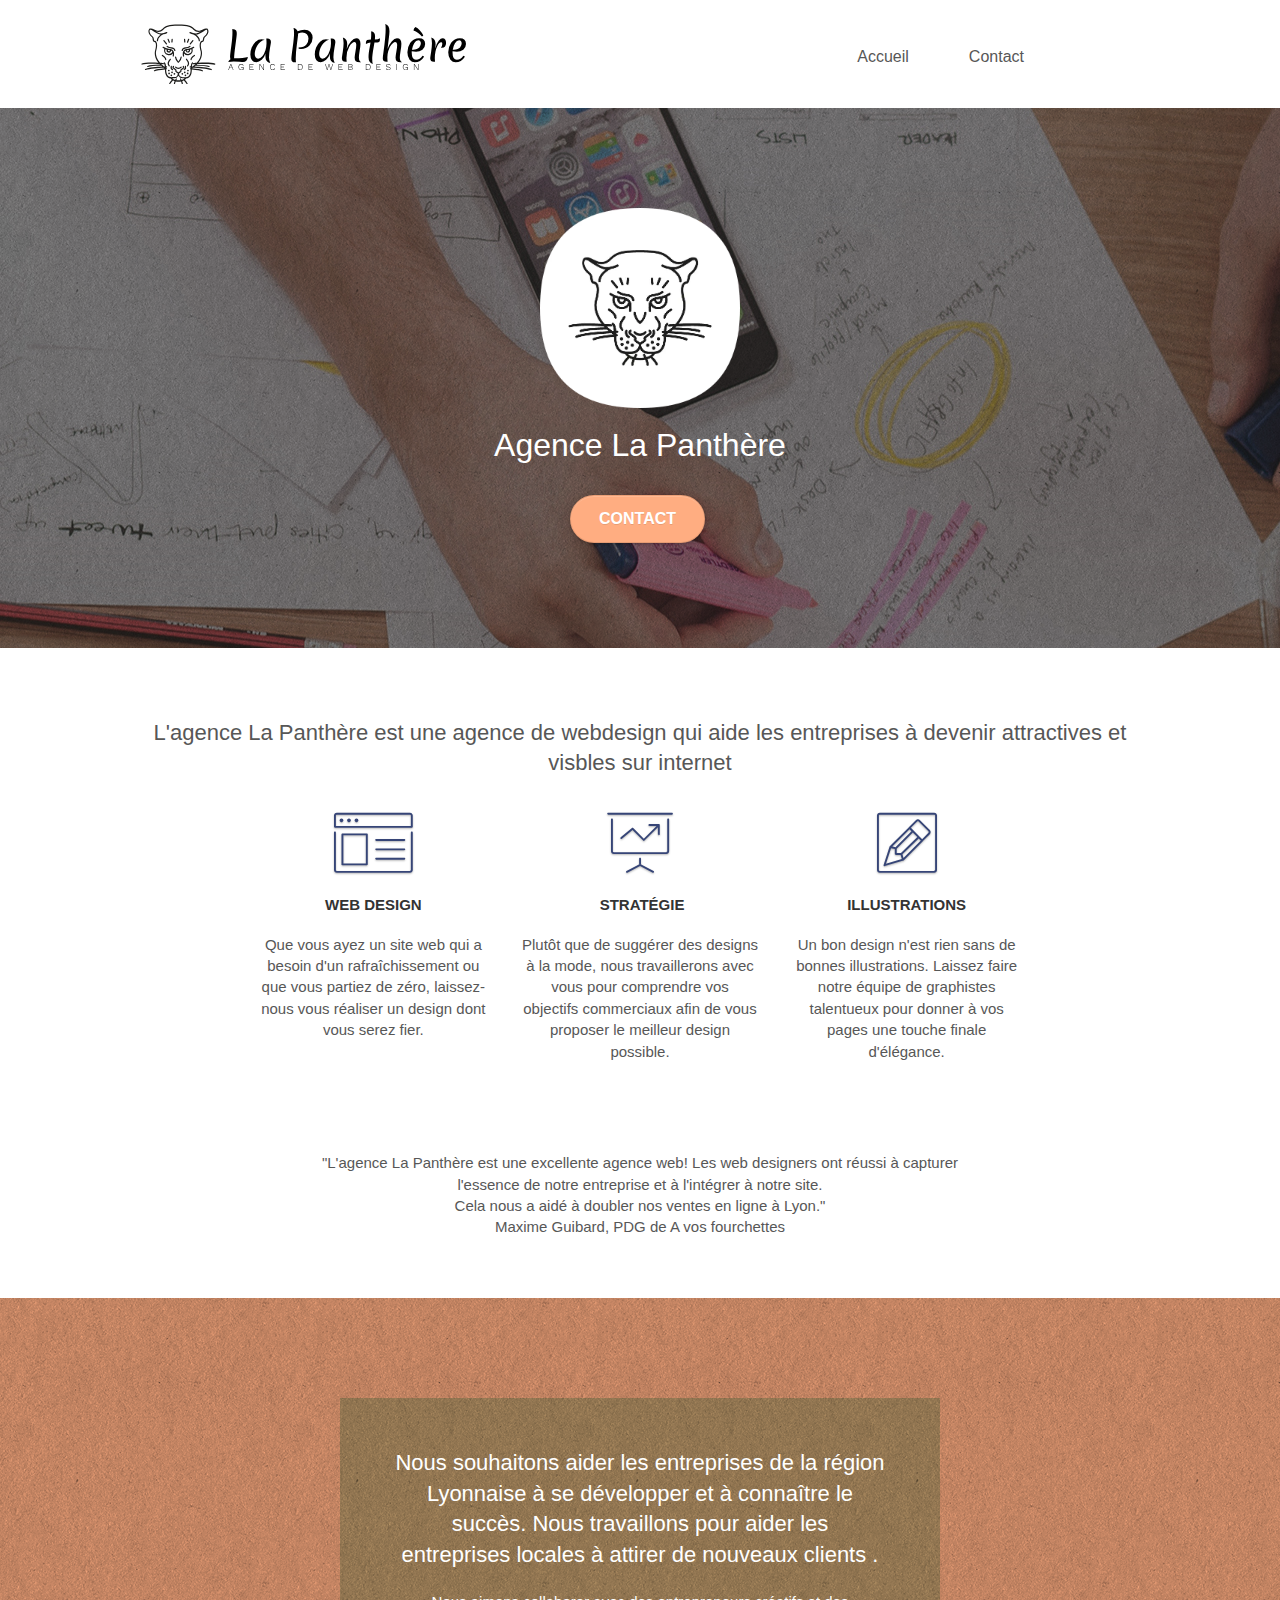
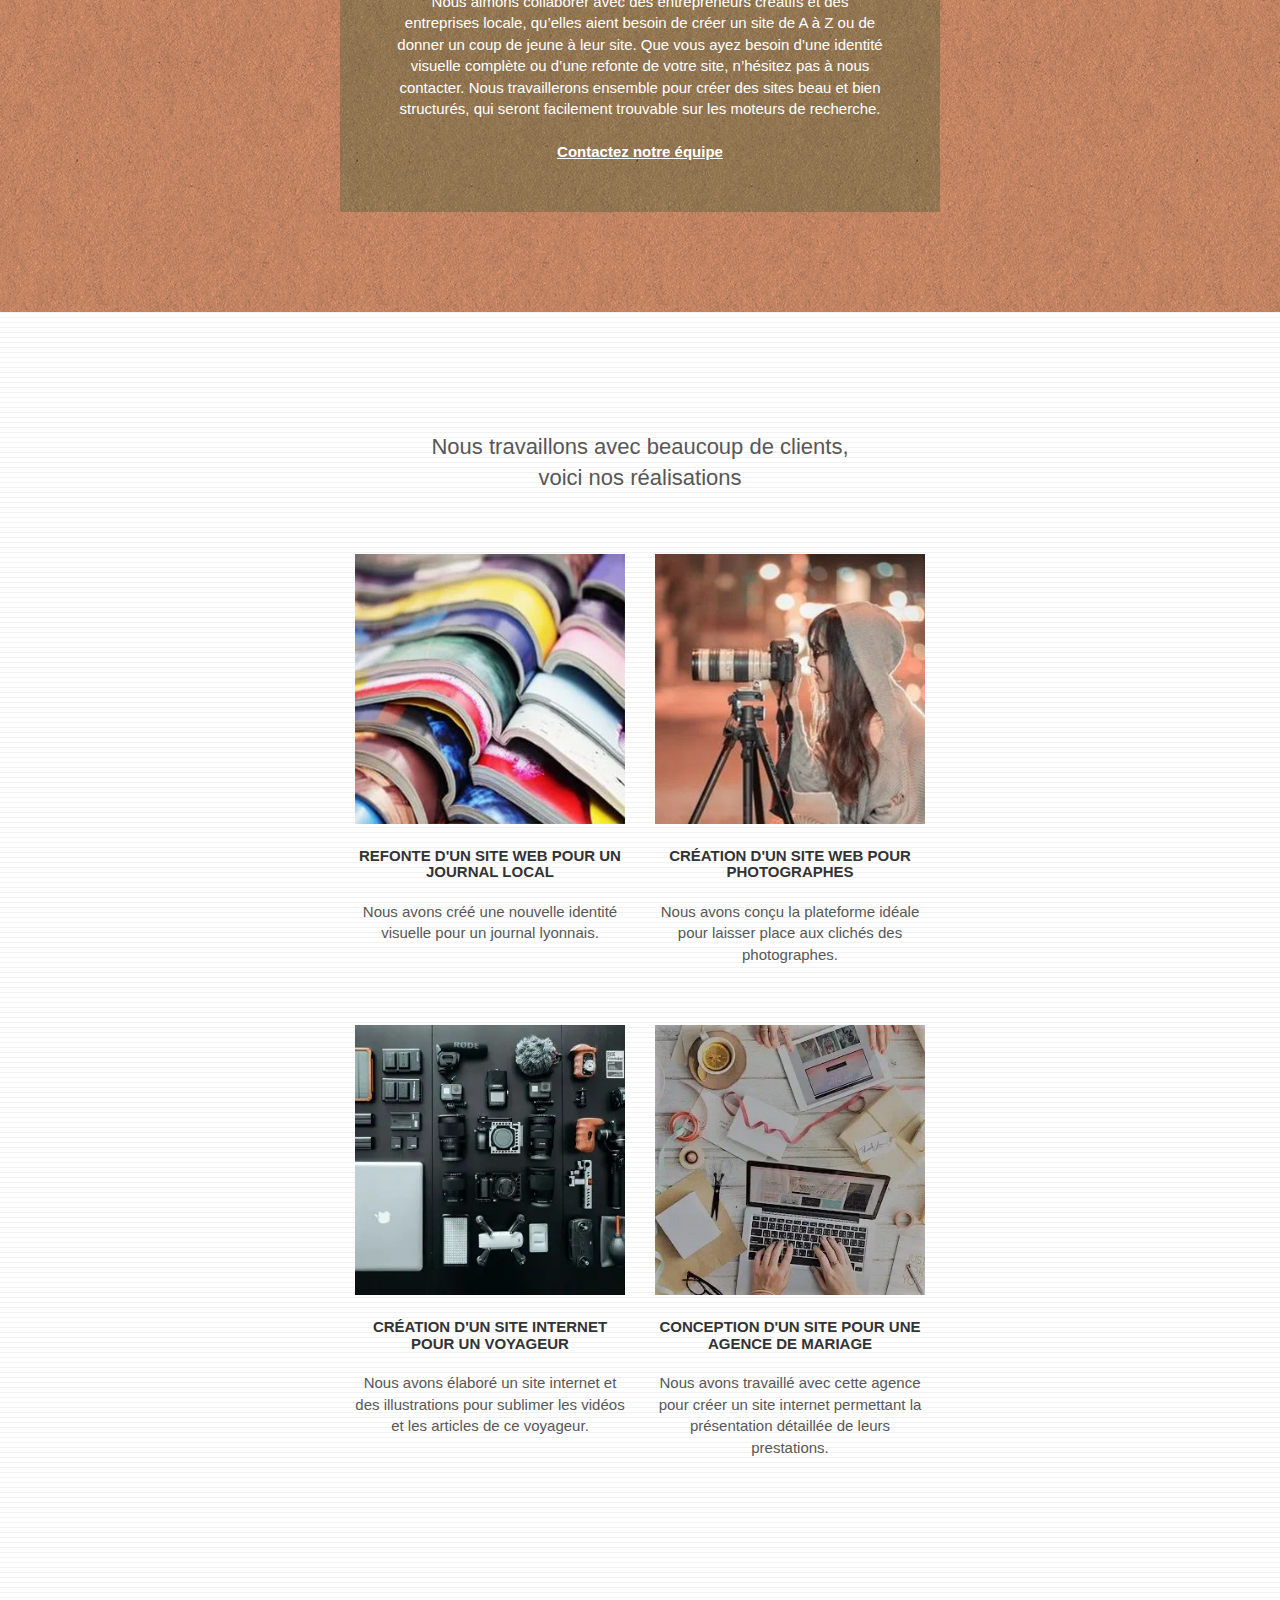
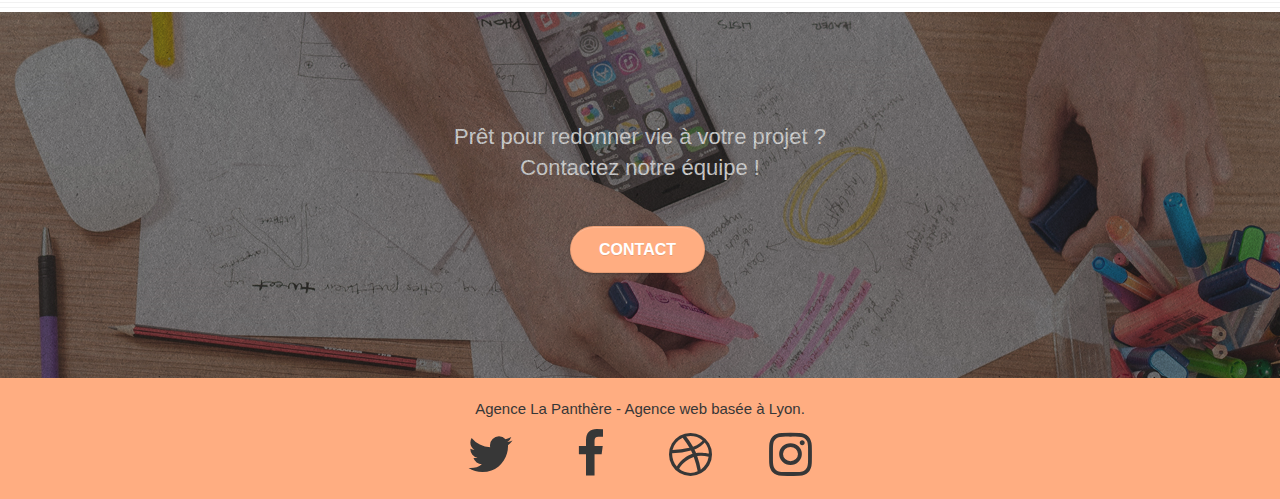
<file: index.html>
<!doctype html>
<html lang="fr">
<head>
    <meta charset="utf-8">
    <meta name="keywords" content="seo, google, site web, site internet, agence design Lyon, agence Webdesign">
    <meta name="description" content="La Panthère est une entreprise de Webdesign à Lyon. Spécialiste en création de site internet, référencement web, webmarketing et design graphique">
    <meta name="viewport" content="width=device-width, initial-scale=1.0, viewport-fit=cover">
	<link rel="shortcut icon" type="image/png" href="favicon.jpg">
    
	<link rel="stylesheet" type="text/css" href="./css-min/bootstrap.min.css">
	<link rel="stylesheet" type="text/css" href="style.min.css">
	<link rel="stylesheet" type="text/css" href="./css-min/font-awesome.min.css">
	<link rel="stylesheet" type="text/css" href="./css-min/et-line.min.css">
	
    
	<script src="./js-min/jquery-2.1.0.min.js" defer></script>
	<script src="./js-min/bootstrap.min.js" defer></script>
	<script src="./js-min/blocs.min.js" defer></script>
	<script src="./js/jquery.touchSwipe.js" defer></script>
	<script src="./js-min/gmaps.min.js" defer></script>
	

    <title>La Panthère - Agence de Webdesign à Lyon</title>

    
<!-- Analytics -->
 
<!-- Analytics END -->
    
</head>
<body>
<!-- Principal conteneur -->
<div class="page-container">
    
<header class="bloc bgc-white l-bloc " id="bloc-0">
	<div class="container bloc-sm">

		<nav class="navbar row">
			<div class="navbar-header">
				<a class="navbar-brand" href="index.html"><img src="img/agence-la-panthere-monochrome.svg" alt="Logo de l'agence La Panthère" height="60" width="325"/></a>
				<button id="nav-toggle" type="button" class="ui-navbar-toggle navbar-toggle" data-toggle="collapse" data-target=".navbar-1">
					<span class="sr-only">Toggle navigation</span><span class="icon-bar"></span><span class="icon-bar"></span><span class="icon-bar"></span>
				</button>
			</div>
			<div class="collapse navbar-collapse navbar-1 special-dropdown-nav">
				<ul class="site-navigation nav navbar-nav">
					<li>
						<a href="index.html">Accueil</a>
					</li>
					<li>
					</li>
					<li>
						<a href="contact.html">Contact</a>
					</li>
				</ul>
			</div>
		</nav>
	</div>
</header>

<!-- bloc-1-presentation -->
<main>
<section class="bloc bgc-dark-slate-blue bg-banniere d-bloc bg-t-edge bloc-bg-texture texture-paper b-parallax" id="bloc-1-hero">
	<div class="container bloc-lg">
		<div class="row tight-width-whitespace">
			<div class="col-sm-12">
				<img src="img/logo.webp" class="center-block image-resize-mode" width="200" height="200" alt="Logo de l'agence La Panthère" />
				<h1 class="text-center hero-bloc-text tc-white ">
					Agence La Panthère
				</h1>
				<div class="text-center">
					<a href="contact.html" class="btn btn-lg btn-clean btn-rd cta-hero btn-atomic-tangerine" id="cta-hero">Contact</a>
				</div>
			</div>
		</div>
	</div>
</section>

<!-- bloc-2-services -->
<section class="bloc bgc-white l-bloc" id="bloc-2-services">
	<div class="container bloc-md">
		<h2 class="row">
		L'agence La Panthère est une agence de webdesign qui aide les entreprises à devenir attractives et visbles sur internet	
		</h2>
		<div class="row voffset-lg med-width-whitespace">
			<div class="col-sm-4">
				<div class="text-center">
					<span class="et-icon-browser sm-shadow icon-dark-slate-blue icons icon-lg"></span>
				</div>
				<h3 class="mg-md text-center">
					Web design
				</h3>
				<p class="text-center ">
					Que vous ayez un site web qui a besoin d'un rafraîchissement ou que vous partiez de zéro, laissez-nous vous réaliser un design dont vous serez fier.
				</p>
			</div>
			<div class="col-sm-4">
				<div class="text-center">
					<span class="et-icon-presentation sm-shadow icon-dark-slate-blue icons icon-lg"></span>
				</div>
				<h3 class="mg-md text-center">
					&nbsp;Stratégie
				</h3>
				<p class="text-center">
					Plutôt que de suggérer des designs à la mode, nous travaillerons avec vous pour comprendre vos objectifs commerciaux afin de vous proposer le meilleur design possible.<br>
				</p>
			</div>
			<div class="col-sm-4">
				<div class="text-center">
					<span class="et-icon-edit sm-shadow icon-dark-slate-blue icons icon-lg"></span>
				</div>
				<h3 class="mg-md text-center">
					Illustrations
				</h3>
				<p class="text-center ">
					Un bon design n'est rien sans de bonnes illustrations. Laissez faire notre équipe de graphistes talentueux pour donner à vos pages une touche finale d'élégance.
				</p>
			</div>
		</div>
		<div class="row voffset-lg voffset">
			<p class="col-xs-12 col-md-8 col-md-offset-2 text-center">
			"L'agence La Panthère est une excellente agence web! Les web designers ont réussi à capturer l'essence de notre entreprise et à l'intégrer à notre site. <br>
			Cela nous a aidé à doubler nos ventes en ligne à Lyon."<br>
			Maxime Guibard, PDG de A vos fourchettes	
			</p>
		</div>
	</div>
</section>

<!-- bloc-3-what-i-do -->
<section class="bloc tc-white bgc-atomic-tangerine bg-presentation d-bloc bloc-bg-texture texture-paper b-parallax" id="bloc-3-what-i-do">
	<div class="container bloc-lg">
		<div class="row tight-width-whitespace black-background">
			<div class="col-sm-12">
				<h2 class="mg-md text-center tc-white">
					Nous souhaitons aider les entreprises de la région Lyonnaise à se développer et à connaître le succès. Nous travaillons pour aider les entreprises locales à attirer de nouveaux clients .<br>
				</h2>
				<p class="text-center grey">
					Nous aimons collaborer avec des entrepreneurs créatifs et des entreprises locale, qu’elles aient besoin de créer un site de A à Z ou de donner un coup de jeune à leur site. Que vous ayez besoin d’une identité visuelle complète ou d’une refonte de votre site, n’hésitez pas à nous contacter. Nous travaillerons ensemble pour créer des sites beau et bien structurés, qui seront facilement trouvable sur les moteurs de recherche. <br><br><a class="ltc-white bold-link" href="contact.html">Contactez notre équipe</a><br>
				</p>
			</div>
		</div>
	</div>
</section>

<!-- bloc-4-portfolio -->
<section class="bloc bgc-white bg-lines-h2-bg bg-repeat l-bloc" id="bloc-4-portfolio">
	<div class="container bloc-lg">
		<div class="row">
			<h2 class="col-sm-12 text-center">
			Nous travaillons avec beaucoup de clients, 
			<br>
			voici nos réalisations	
			</h2>
		</div>
		<div class="row tight-width-whitespace portfolio-row">
			<div class="col-sm-6">
				<a href="#" data-lightbox="img/livres-couleurs.webp" data-gallery-id="gallery-1" data-caption="Refonte d'un site web pour un journal local" data-frame="snapshot-lb"><img src="img/livres-couleurs.webp" alt="Pile de livres colorés" class="img-responsive portfolio-thumb" /></a>
				<h3 class="mg-md text-center">
					Refonte d'un site web pour un journal local
				</h3>
				<p class="text-center">
					Nous avons créé une nouvelle identité visuelle pour un journal lyonnais.
				</p>
			</div>
			<div class="col-sm-6">
				<a href="#" data-lightbox="img/photographe-femme.webp" data-gallery-id="gallery-1" data-caption="Création d'un site web pour photographes" data-frame="snapshot-lb"><img src="img/photographe-femme.webp" class="img-responsive portfolio-thumb" alt="Une femme photographe qui prend une photo" /></a>
				<h3 class="mg-md text-center">
					Création d'un site web pour photographes
				</h3>
				<p class="text-center">
					Nous avons conçu la plateforme idéale pour laisser place aux clichés des photographes.
				</p>
			</div>
		</div>
		<div class="row tight-width-whitespace portfolio-row">
			<div class="col-sm-6">
				<a href="#" data-lightbox="img/appareils-photo.webp" data-gallery-id="gallery-1" data-caption="Création d'un site internet pour un voyageur" data-frame="snapshot-lb"><img src="img/appareils-photo.webp" class="img-responsive portfolio-thumb" alt="plusieurs appareils photo et un ordinateur portable"/></a>
				<h3 class="mg-md text-center">
					Création d'un site internet pour un voyageur
				</h3>
				<p class="text-center">
					Nous avons élaboré un site internet et des illustrations pour sublimer les vidéos et les articles de ce voyageur.
				</p>
			</div>
			<div class="col-sm-6">
				<a href="#" data-lightbox="img/ordinateurs.webp" data-gallery-id="gallery-1" data-caption="Conception d'un site pour une agence de mariage" data-frame="snapshot-lb"><img src="img/ordinateurs.webp" class="img-responsive portfolio-thumb" alt="des webdesigners qui travaillent sur oredinateurs portables" /></a>
				<h3 class="mg-md text-center">
					Conception d'un site pour une agence de mariage
				</h3>
				<p class="text-center">
					Nous avons travaillé avec cette agence pour créer un site internet permettant la présentation détaillée de leurs prestations.
				</p>
			</div>
		</div>
	</div>
</section>

<!-- bloc-5-cta -->
<section class="bloc bgc-dark-slate-blue bg-banniere d-bloc bloc-bg-texture texture-paper" id="bloc-5-cta">
	<div class="container bloc-lg">
		<div class="row">
			<h2 class="mg-md text-center tc-white">
				Prêt pour redonner vie à votre projet ?<br>Contactez notre équipe !
			</h2>
			<div class="col-sm-12 text-center">
				<a href="contact.html" class="btn btn-atomic-tangerine btn-clean btn-rd btn-lg cta-hero">Contact</a>
			</div>
		</div>
	</div>
</section>
</main>
<footer class="bloc bgc-atomic-tangerine d-bloc" id="bloc-8">
	<div class="container bloc-sm">
		<div class="row">
			<div class="col-sm-12">
				<p class="text-center white">
					Agence La Panthère - Agence web basée à Lyon.<br>
				</p>
				<div class="row row-no-gutters social">
					<div class="col-sm-3">
						<div class="text-center">
							<a class="social" href="https://www.twitter.com"><span class="fa fa-twitter icon-md"></span></a>
						</div>
					</div>
					<div class="col-sm-3">
						<div class="text-center">
							<a class="social" href="https://www.facebook.com"><span class="fa fa-facebook icon-md"></span></a>
						</div>
					</div>
					<div class="col-sm-3">
						<div class="text-center">
							<a class="social" href="https://www.dribbble.com"><span class="fa fa-dribbble icon-md"></span></a>
						</div>
					</div>
					<div class="col-sm-3">
						<div class="text-center">
							<a class="social" href="https://www.instagram.com"><span class="fa fa-instagram icon-md"></span></a>
						</div>
					</div>
	
				</div>
			</div>
		</div>
	</div>
</footer>

</div>
<!-- Principal conteneur END -->
    

</body>
</html>
</file>
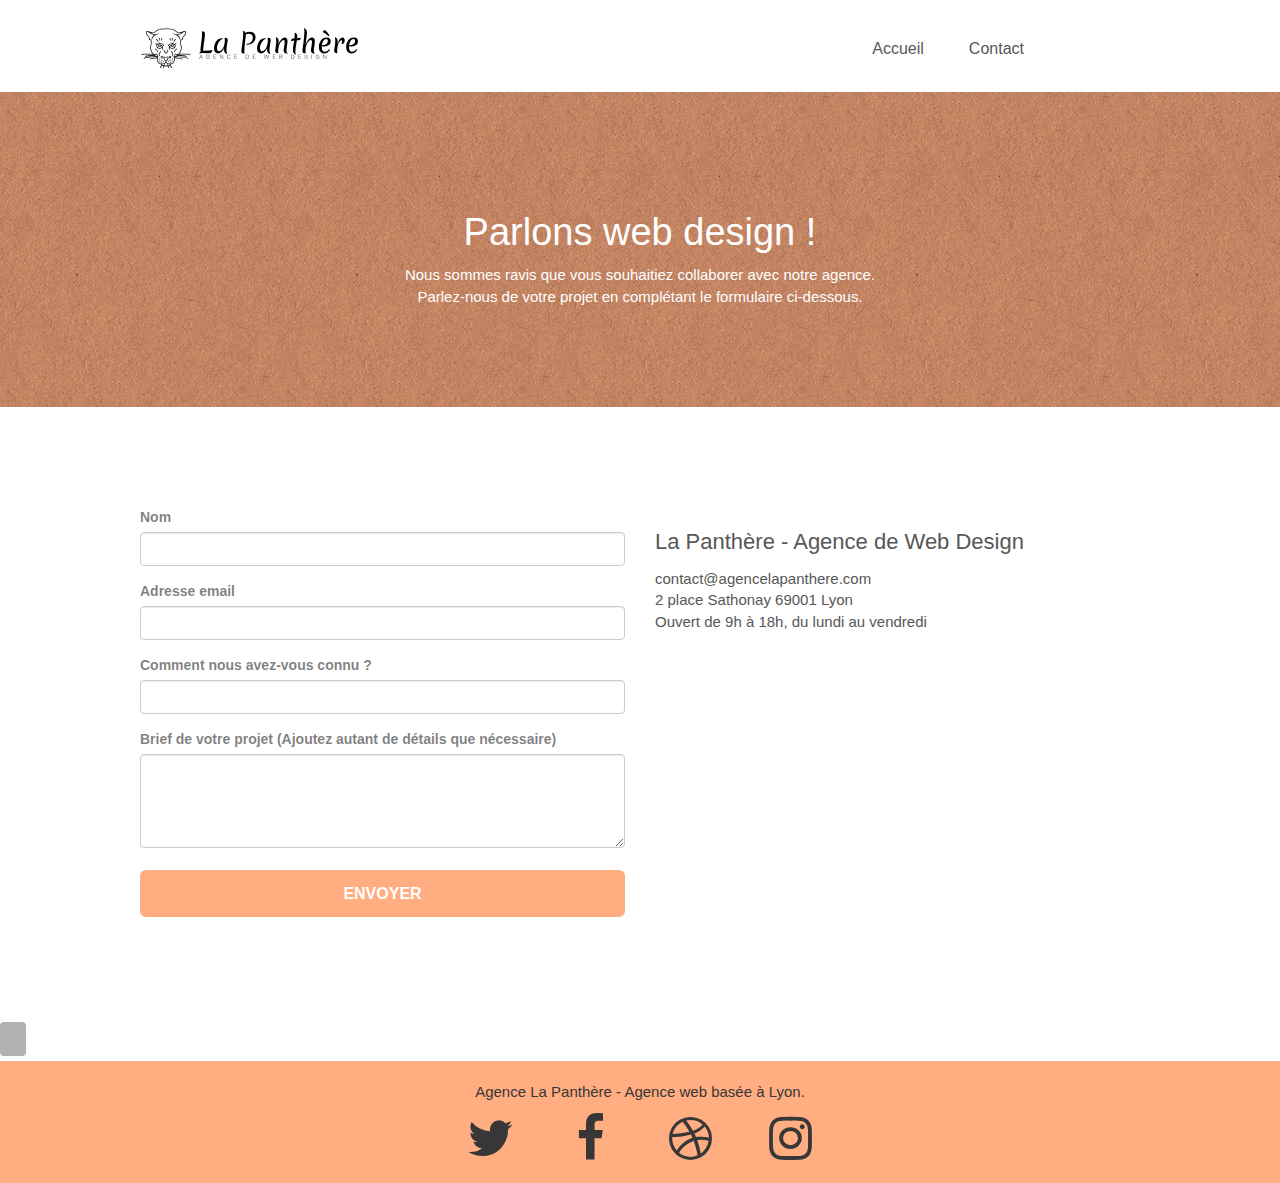
<file: contact.html>
<!doctype html>
<html lang="fr">
<head>
    <meta charset="utf-8">
    <meta name="keywords" content="seo, google, site web, site internet, agence design">
    <meta name="description" content="La Panthère est une entreprise de Webdesign à Lyon. Spécialiste en création de site internet, référencement web, webmarketing et design graphique">
    <meta name="viewport" content="width=device-width, initial-scale=1.0, viewport-fit=cover">
    <link rel="shortcut icon" type="image/png" href="favicon.jpg">
    
	<link rel="stylesheet" type="text/css" href="./css/bootstrap.css">
	<link rel="stylesheet" type="text/css" href="style.min.css">
	<link rel="stylesheet" type="text/css" href="./css-min/font-awesome.min.css">
	<link rel="stylesheet" type="text/css" href="./css-min/et-line.min.css">
	
    
	<script src="./js-min/jquery-2.1.0.min.js" defer></script>
	<script src="./js-min/bootstrap.min.js" defer></script>
	<script src="./js-min/blocs.min.js" defer></script>
	<script src="./js-min/jqBootstrapValidation.min.js" defer></script>
	<script src="./js-min/formHandler.min.js" defer></script>
	
    <title>Contact - La Panthère - Agence de Webdesign à Lyon</title>

    
<!-- Analytics -->
 
<!-- Analytics END -->
    
</head>
<body>
<!-- Principal conteneur -->
<div class="page-container">
<header class="bloc bgc-white l-bloc " id="bloc-0">
	<div class="container bloc-sm">
		<nav class="navbar row">
			<div class="navbar-header">
				<a class="navbar-brand" href="index.html"><img src="img/agence-la-panthere-monochrome.svg" alt="atlanta web design logo" height="40" /></a>
				<button id="nav-toggle" type="button" class="ui-navbar-toggle navbar-toggle" data-toggle="collapse" data-target=".navbar-1">
					<span class="sr-only">Toggle navigation</span><span class="icon-bar"></span><span class="icon-bar"></span><span class="icon-bar"></span>
				</button>
			</div>
			<div class="collapse navbar-collapse navbar-1 special-dropdown-nav">
				<ul class="site-navigation nav navbar-nav">
					<li>
						<a href="index.html">Accueil</a>
					</li>
					<li>
						<a href="contact.html">Contact</a>
					</li>
				</ul>
			</div>
		</nav>
	</div>
</header>
<main>
<section class="bloc bg-dots-bg bg-repeat bgc-atomic-tangerine d-bloc bloc-bg-texture texture-paper" id="bloc-6">
	<div class="container bloc-lg">
		<div class="row">
			<div class="col-sm-12">
				<h1 class="text-center hero-bloc-text tc-white">
					Parlons web design !
				</h1>
				<p class="text-center mg-lg tc-white tight-width-whitespace">
					Nous sommes ravis que vous souhaitiez collaborer avec notre agence.<br>
					Parlez-nous de votre projet en complétant le formulaire ci-dessous.
				</p>
			</div>
		</div>
	</div>
</section>

<section class="bloc bgc-white l-bloc" id="bloc-7">
	<div class="container bloc-lg">
		<div class="row">
			<div class="col-sm-6">
				<form id="form_1" novalidate data-success-msg="Your message has been sent." data-fail-msg="Sorry it seems that our mail server is not responding, Sorry for the inconvenience!">
					<div class="form-group">
						<label>
							Nom
						</label>
						<input id="name" class="form-control" required />
					</div>
					<div class="form-group">
						<label>
							Adresse email
						</label>
						<input id="email" class="form-control" type="email" required />
					</div>
					<div class="form-group">
						<label>
							Comment nous avez-vous connu ?
						</label>
						<input class="form-control" type="email" required id="input_504" />
					</div>
					<div class="form-group">
						<label>
							Brief de votre projet (Ajoutez autant de détails que nécessaire)<br>
						</label><textarea id="message" class="form-control" rows="4" cols="50" required></textarea>
					</div> 
					<button class="bloc-button btn btn-lg btn-block cta-hero btn-atomic-tangerine" type="submit">
						Envoyer
					</button>
				</form>
			</div>
			<div class="col-sm-6">
				<h2 class="title-contact">La Panthère - Agence de Web Design</h2>
				<p>
					contact@agencelapanthere.com<br>2 place Sathonay 69001 Lyon<br>Ouvert de 9h à 18h, du lundi au vendredi<br>
				</p>
			</div>
		</div>
	</div>
</section>
</main>
<!-- ScrollToTop Button -->
<a class="bloc-button btn btn-d scrollToTop" onclick="scrollToTarget('1')"><span class="fa fa-chevron-up"></span></a>
<!-- ScrollToTop Button END-->

<footer class="bloc bgc-atomic-tangerine d-bloc" id="bloc-8">
	<div class="container bloc-sm">
		<div class="row">
			<div class="col-sm-12">
				<p class="text-center white">
					Agence La Panthère - Agence web basée à Lyon.<br>
				</p>
				<div class="row row-no-gutters social">
					<div class="col-sm-3">
						<div class="text-center">
							<a class="social" href="https://www.twitter.com"><span class="fa fa-twitter icon-md"></span></a>
						</div>
					</div>
					<div class="col-sm-3">
						<div class="text-center">
							<a class="social" href="https://www.facebook.com"><span class="fa fa-facebook icon-md"></span></a>
						</div>
					</div>
					<div class="col-sm-3">
						<div class="text-center">
							<a class="social" href="https://www.dribbble.com"><span class="fa fa-dribbble icon-md"></span></a>
						</div>
					</div>
					<div class="col-sm-3">
						<div class="text-center">
							<a class="social" href="https://www.instagram.com"><span class="fa fa-instagram icon-md"></span></a>
						</div>
					</div>
	
				</div>
			</div>
		</div>
	</div>
</footer>
<!-- Footer - bloc-8 END -->

</div>
<!-- Principal conteneur END -->
    

</body>
</html>
</file>
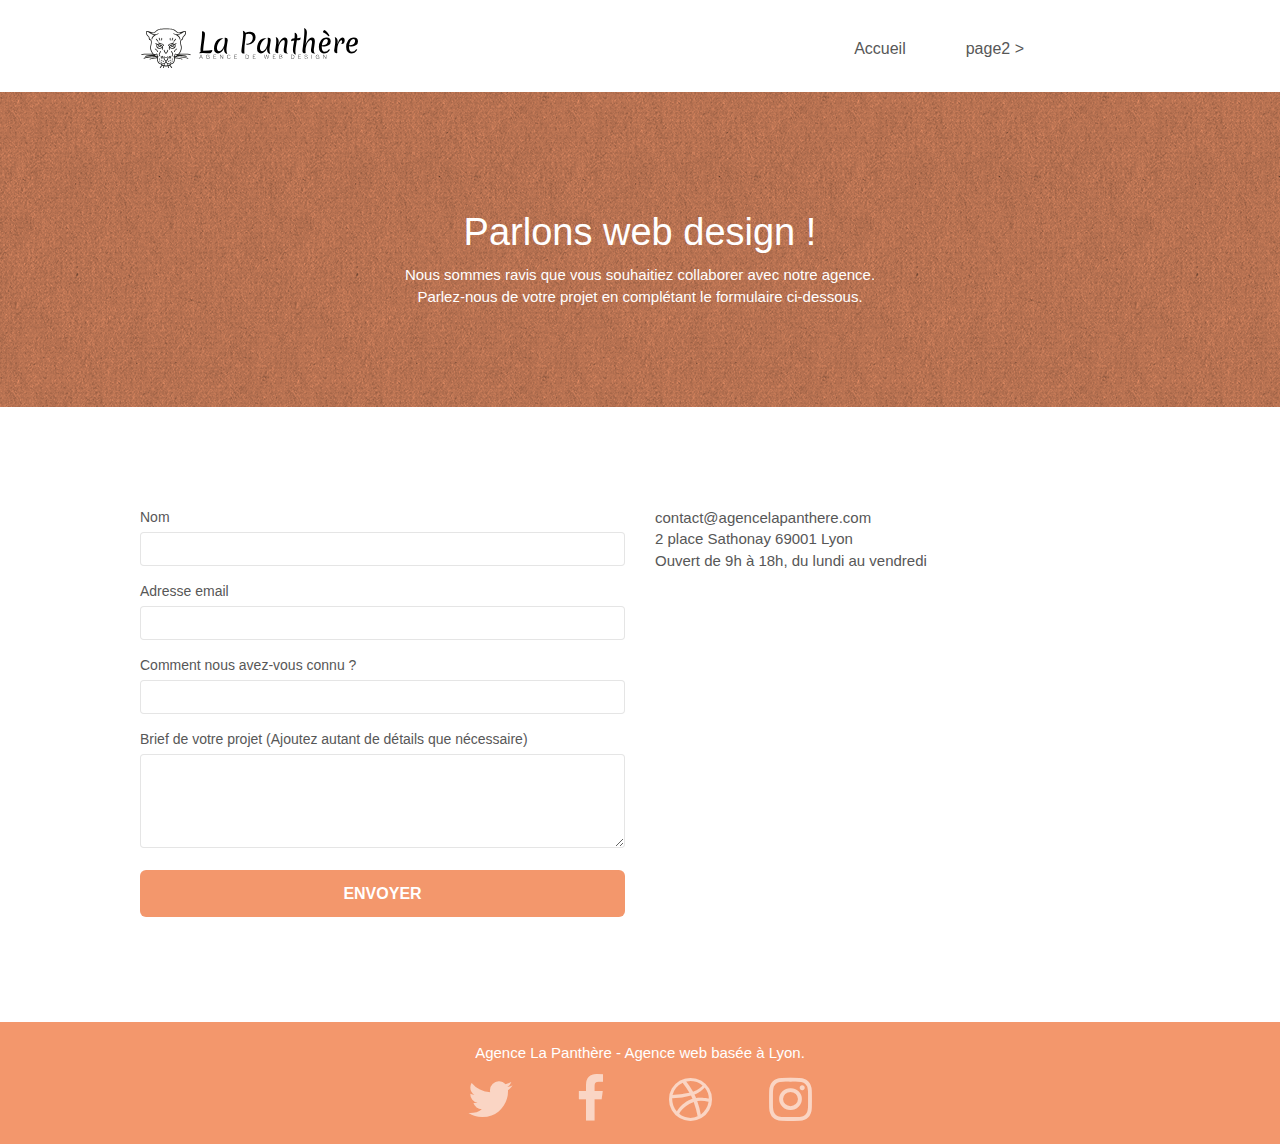
<file: page2.html>
<!doctype html>
<html lang="Default">
<head>
    <meta charset="utf-8">
    <meta name="keywords" content="">
    <meta name="description" content="">
    <meta name="viewport" content="width=device-width, initial-scale=1.0, viewport-fit=cover">
    <link rel="shortcut icon" type="image/png" href="favicon.jpg">
    
	<link rel="stylesheet" type="text/css" href="./css/bootstrap.min.css">
	<link rel="stylesheet" type="text/css" href="style.css">
	<link rel="stylesheet" type="text/css" href="./css/font-awesome.min.css">
	<link rel="stylesheet" type="text/css" href="./css/et-line.min.css">
	
    
	<script src="./js/jquery-2.1.0.min.js"></script>
	<script src="./js/bootstrap.min.js"></script>
	<script src="./js/blocs.min.js"></script>
	<script src="./js/jqBootstrapValidation.js"></script>
	<script src="./js/formHandler.js"></script>
    <title>page2</title>

    
<!-- Analytics -->
 
<!-- Analytics END -->
    
</head>
<body>
<!-- Principal conteneur -->
<div class="page-container">
    
<!-- bloc-0 -->
<div class="bloc bgc-white l-bloc " id="bloc-0">
	<div class="container bloc-sm">
		<nav class="navbar row">
			<div class="navbar-header">
				<a class="navbar-brand" href="index.html"><img src="img/agence-la-panthere-monochrome.svg" alt="atlanta web design logo" height="40" /></a>
				<button id="nav-toggle" type="button" class="ui-navbar-toggle navbar-toggle" data-toggle="collapse" data-target=".navbar-1">
					<span class="sr-only">Toggle navigation</span><span class="icon-bar"></span><span class="icon-bar"></span><span class="icon-bar"></span>
				</button>
			</div>
			<div class="collapse navbar-collapse navbar-1 special-dropdown-nav">
				<ul class="site-navigation nav navbar-nav">
					<li>
						<a href="index.html">Accueil</a>
					</li>
					<li>
					</li>
					<li>
						<a href="page2.html">page2 &gt;</a>
					</li>
				</ul>
			</div>
		</nav>
	</div>
</div>
<!-- bloc-0 END -->

<!-- bloc-6 -->
<div class="bloc bg-dots-bg bg-repeat bgc-atomic-tangerine d-bloc bloc-bg-texture texture-paper" id="bloc-6">
	<div class="container bloc-lg">
		<div class="row">
			<div class="col-sm-12">
				<h1 class="text-center hero-bloc-text tc-white">
					Parlons web design !
				</h1>
				<p class="text-center mg-lg tc-white tight-width-whitespace">
					Nous sommes ravis que vous souhaitiez collaborer avec notre agence.<br>
					Parlez-nous de votre projet en complétant le formulaire ci-dessous.
				</p>
			</div>
		</div>
	</div>
</div>
<!-- bloc-6 END -->

<!-- bloc-7 -->
<div class="bloc bgc-white l-bloc" id="bloc-7">
	<div class="container bloc-lg">
		<div class="row">
			<div class="col-sm-6">
				<form id="form_1" novalidate success-msg="Your message has been sent." fail-msg="Sorry it seems that our mail server is not responding, Sorry for the inconvenience!">
					<div class="form-group">
						<label>
							Nom
						</label>
						<input id="name" class="form-control" required />
					</div>
					<div class="form-group">
						<label>
							Adresse email
						</label>
						<input id="email" class="form-control" type="email" required />
					</div>
					<div class="form-group">
						<label>
							Comment nous avez-vous connu ?
						</label>
						<input class="form-control" type="email" required id="input_504" />
					</div>
					<div class="form-group">
						<label>
							Brief de votre projet (Ajoutez autant de détails que nécessaire)<br>
						</label><textarea id="message" class="form-control" rows="4" cols="50" required></textarea>
					</div> 
					<button class="bloc-button btn btn-lg btn-block cta-hero btn-atomic-tangerine" type="submit">
						Envoyer
					</button>
				</form>
			</div>
			<div class="col-sm-6">
				<p>
					contact@agencelapanthere.com<br>2 place Sathonay 69001 Lyon<br>Ouvert de 9h à 18h, du lundi au vendredi<br>
				</p>
			</div>
		</div>
	</div>
</div>
<!-- bloc-7 END -->

<!-- ScrollToTop Button -->
<a class="bloc-button btn btn-d scrollToTop" onclick="scrollToTarget('1')"><span class="fa fa-chevron-up"></span></a>
<!-- ScrollToTop Button END-->


<!-- Footer - bloc-8 -->
<div class="bloc bgc-atomic-tangerine d-bloc" id="bloc-8">
	<div class="container bloc-sm">
		<div class="row">
			<div class="col-sm-12">
				<p class="text-center white">
					Agence La Panthère - Agence web basée à Lyon.<br>
				</p>
				<div class="row row-no-gutters social">
					<div class="col-sm-3">
						<div class="text-center">
							<a class="social" href="index.html"><span class="fa fa-twitter icon-md"></span></a>
						</div>
					</div>
					<div class="col-sm-3">
						<div class="text-center">
							<a class="social" href="index.html"><span class="fa fa-facebook icon-md"></span></a>
						</div>
					</div>
					<div class="col-sm-3">
						<div class="text-center">
							<a class="social" href="index.html"><span class="fa fa-dribbble icon-md"></span></a>
						</div>
					</div>
					<div class="col-sm-3">
						<div class="text-center">
							<a class="social" href="index.html"><span class="fa fa-instagram icon-md"></span></a>
						</div>
					</div>
				</div>
			</div>
		</div>
	</div>
</div>
<!-- Footer - bloc-8 END -->

</div>
<!-- Principal conteneur END -->
    

</body>
</html>
</file>
<file: style.css>
body {
    margin: 0;
    padding: 0;
    background: #FFF;
    overflow-x: hidden;
    -webkit-font-smoothing: antialiased;
    -moz-osx-font-smoothing: grayscale;
}

a,
button {
    transition: all .3s ease-in-out;
    outline: none!important;
}

a:hover {
    text-decoration: none;
    cursor: pointer;
}

#page-loading-blocs-notifaction {
    position: fixed;
    top: 0;
    bottom: 0;
    width: 100%;
    z-index: 100000;
    background: #FFFFFF url("img/pageload-spinner.gif") no-repeat center center;
}

.bloc {
    width: 100%;
    clear: both;
    background: 50% 50% no-repeat;
    padding: 0 50px;
    -webkit-background-size: cover;
    -moz-background-size: cover;
    -o-background-size: cover;
    background-size: cover;
    position: relative;
}

.bloc .container {
    padding-left: 0;
    padding-right: 0;
}

.bloc-lg {
    padding: 100px 50px;
}

.bloc-md {
    padding: 50px;
}

.bloc-sm {
    padding: 20px 50px;
}

.bg-center,
.bg-l-edge,
.bg-r-edge,
.bg-t-edge,
.bg-b-edge,
.bg-tl-edge,
.bg-bl-edge,
.bg-tr-edge,
.bg-br-edge,
.bg-repeat {
    -webkit-background-size: auto!important;
    -moz-background-size: auto!important;
    -o-background-size: auto!important;
    background-size: auto!important;
}

.bg-repeat {
    background: repeat;
}

.bg-t-edge {
    background: top no-repeat;
}

.bloc-bg-texture::before {
    content: "";
    background-size: 2px 2px;
    position: absolute;
    top: 0;
    bottom: 0;
    left: 0;
    right: 0;
}

.texture-paper::before {
    background: url("img/texture-paper.webp");
    background-size: 280px 280px;
}

.b-parallax {
    background-attachment: fixed;
}

.d-bloc {
    color: rgba(255, 255, 255, .7);
}

.d-bloc button:hover {
    color: rgba(255, 255, 255, .9);
}

.d-bloc .icon-round,
.d-bloc .icon-square,
.d-bloc .icon-rounded,
.d-bloc .icon-semi-rounded-a,
.d-bloc .icon-semi-rounded-b {
    border-color: rgba(255, 255, 255, .9);
}

.d-bloc .divider-h span {
    border-color: rgba(255, 255, 255, .2);
}

.d-bloc .a-btn,
.d-bloc .navbar a,
.d-bloc .navbar-brand,
.d-bloc a .icon-sm,
.d-bloc a .icon-md,
.d-bloc a .icon-lg,
.d-bloc a .icon-xl,
.d-bloc h1 a,
.d-bloc h2 a,
.d-bloc h3 a,
.d-bloc h4 a,
.d-bloc h5 a,
.d-bloc h6 a,
.d-bloc p a {
    color: rgba(255, 255, 255, .6);
}

.d-bloc .a-btn:hover,
.d-bloc .navbar a:hover,
.d-bloc .navbar-brand:hover,
.d-bloc a:hover .icon-sm,
.d-bloc a:hover .icon-md,
.d-bloc a:hover .icon-lg,
.d-bloc a:hover .icon-xl,
.d-bloc h1 a:hover,
.d-bloc h2 a:hover,
.d-bloc h3 a:hover,
.d-bloc h4 a:hover,
.d-bloc h5 a:hover,
.d-bloc h6 a:hover,
.d-bloc p a:hover {
    color: rgba(255, 255, 255, 1);
}

.d-bloc .navbar-toggle .icon-bar {
    background: rgba(255, 255, 255, 1);
}

.d-bloc .btn-wire,
.d-bloc .btn-wire:hover {
    color: rgba(255, 255, 255, 1);
    border-color: rgba(255, 255, 255, 1);
}

.d-bloc .panel {
    color: rgba(0, 0, 0, .5);
}

.d-bloc .panel button:hover {
    color: rgba(0, 0, 0, .7);
}

.d-bloc .panel icon {
    border-color: rgba(0, 0, 0, .7);
}

.d-bloc .panel .divider-h span {
    border-color: rgba(0, 0, 0, .1);
}

.d-bloc .panel .a-btn {
    color: rgba(0, 0, 0, .6);
}

.d-bloc .panel .a-btn:hover {
    color: rgba(0, 0, 0, 1);
}

.d-bloc .panel .btn-wire,
.d-bloc .panel .btn-wire:hover {
    color: rgba(0, 0, 0, .7);
    border-color: rgba(0, 0, 0, .3);
}

.d-bloc .panel,
.l-bloc {
    color: rgba(0, 0, 0, .5);
}

.d-bloc .panel button:hover,
.l-bloc button:hover {
    color: rgba(0, 0, 0, .7);
}

.l-bloc .icon-round,
.l-bloc .icon-square,
.l-bloc .icon-rounded,
.l-bloc .icon-semi-rounded-a,
.l-bloc .icon-semi-rounded-b {
    border-color: rgba(0, 0, 0, .7);
}

.d-bloc .panel .divider-h span,
.l-bloc .divider-h span {
    border-color: rgba(0, 0, 0, .1);
}

.d-bloc .panel .a-btn,
.l-bloc .a-btn,
.l-bloc .navbar a,
.l-bloc .navbar-brand,
.l-bloc a .icon-sm,
.l-bloc a .icon-md,
.l-bloc a .icon-lg,
.l-bloc a .icon-xl,
.l-bloc h1 a,
.l-bloc h2 a,
.l-bloc h3 a,
.l-bloc h4 a,
.l-bloc h5 a,
.l-bloc h6 a,
.l-bloc p a {
    color: rgba(0, 0, 0, .6);
}

.d-bloc .panel .a-btn:hover,
.l-bloc .a-btn:hover,
.l-bloc .navbar a:hover,
.l-bloc .navbar-brand:hover,
.l-bloc a:hover .icon-sm,
.l-bloc a:hover .icon-md,
.l-bloc a:hover .icon-lg,
.l-bloc a:hover .icon-xl,
.l-bloc h1 a:hover,
.l-bloc h2 a:hover,
.l-bloc h3 a:hover,
.l-bloc h4 a:hover,
.l-bloc h5 a:hover,
.l-bloc h6 a:hover,
.l-bloc p a:hover {
    color: rgba(0, 0, 0, 1);
}

.l-bloc .navbar-toggle .icon-bar {
    color: rgba(0, 0, 0, .6);
}

.d-bloc .panel .btn-wire,
.d-bloc .panel .btn-wire:hover,
.l-bloc .btn-wire,
.l-bloc .btn-wire:hover {
    color: rgba(0, 0, 0, .7);
    border-color: rgba(0, 0, 0, .3);
}

.voffset {
    margin-top: 30px;
}

.voffset-lg {
    margin-top: 80px;
}

.row-no-gutters {
    margin-right: 0;
    margin-left: 0;
}

.row.row-no-gutters > [class^="col-"],
.row.row-no-gutters > [class*=" col-"] {
    padding-right: 0;
    padding-left: 0;
}

#bloc-1-hero h1 {
    font-size: 32px;
}

.navbar {
    margin-bottom: 0;
    z-index: 1;
}

.navbar-brand {
    height: auto;
    padding: 3px 15px;
    font-size: 25px;
    font-weight: normal;
    font-weight: 600;
    line-height: 44px;
}

.navbar-brand img {
    max-height: 200px;
    margin: 0 5px 0 0;
    display: inline;
}

.navbar-brand img[src$=svg] {
    min-width: 100px;
}

.nav-center .navbar-brand img {
    margin: 0;
}

.navbar .nav {
    padding-top: 2px;
    margin-right: 80px;
    float: right;
    z-index: 1;
}

.nav > li {
    float: left;
    margin-top: 4px;
    font-size: 16px;
    padding-right: 15px;
    list-style: none;
}

.navbar-nav .open .dropdown-menu > li > a {
    text-align: inherit;
}

.nav > li a:hover,
.nav > li a:focus {
    background: transparent;
}

.navbar-toggle {
    margin: 10px 10px 0 0;
    border: 0px;
}

.navbar-toggle:hover {
    background: transparent!important;
}

.navbar-toggle .icon-bar {
    background-color: rgba(0, 0, 0, .5);
    width: 26px;
}

.nav-invert .navbar .nav {
    float: left;
}

.nav-invert .navbar-header,
.nav-invert .navbar-brand {
    float: right;
    position: relative;
    z-index: 2;
}

@media (min-width: 768px) {
    .site-navigation {
        position: absolute;
        top: 50%;
        right: 20px;
        transform: translate(0, -50%);
        -webkit-transform: translateY(-50%);
    }
    .nav > li .dropdown-menu a,
    .nav > li .dropdown-menu a:hover {
        color: #484848;
    }
    .nav-invert .site-navigation {
        left: 0;
        right: 0;
    }
    .nav-center {
        text-align: center;
    }
    .nav-center .navbar-header {
        width: 100%;
    }
    .nav-center .navbar-header,
    .nav-center .navbar-brand,
    .nav-center .nav > li {
        float: none;
        display: inline-block;
    }
    .nav-center .site-navigation {
        position: relative;
        width: 100%;
        right: 0;
        margin-right: 0px;
        margin-top: 20px;
    }
    .nav-center.mini-nav .navbar-toggle {
        float: none;
        margin: 10px auto 0;
    }
}

.nav > li > .dropdown a {
    background: none!important;
    display: block;
    padding: 14px 15px;
}

nav .caret {
    margin: 0 5px;
}

.dropdown-menu .dropdown-menu {
    top: -8px;
    left: 100%;
}

.dropdown-menu .dropmenu-flow-right {
    top: 100%;
    left: 0;
    margin-left: -1px;
    border-top-left-radius: 0;
    border-top-right-radius: 0;
}

.dropdown-menu .dropdown span {
    border: 4px solid black;
    border-top-color: transparent;
    border-right-color: transparent;
    border-bottom-color: transparent;
    margin: 6px -5px 0 0!important;
    float: right;
}

.mg-md {
    margin-top: 10px;
    margin-bottom: 20px;
}

.mg-lg {
    margin-top: 10px;
    margin-bottom: 40px;
}

.btn {
    margin: 0 5px 5px 0;
}

.btn.pull-right {
    margin: 0 0 5px 5px;
}

.btn-d,
.btn-d:hover,
.btn-d:focus {
    color: #FFF;
    background: rgba(0, 0, 0, .3);
}

button {
    outline: none!important;
}

.btn-rd {
    border-radius: 40px;
}

.btn-clean {
    border: 1px solid rgba(0, 0, 0, .08);
    border-bottom-color: rgba(0, 0, 0, .1);
    text-shadow: 0 1px 0 rgba(0, 0, 1, .1);
    box-shadow: 0 1px 3px rgba(0, 0, 1, .25), inset 0 1px 0 0 rgba(255, 255, 255, .15);
}

.icon-md {
    font-size: 50px!important;
}

.icon-lg {
    font-size: 60px!important;
}

.sm-shadow {
    text-shadow: 0 1px 2px rgba(0, 0, 0, .3);
}

.panel-sq,
.panel-sq .panel-heading,
.panel-sq .panel-footer {
    border-radius: 0;
}

.panel-rd {
    border-radius: 30px;
}

.panel-rd .panel-heading {
    border-radius: 29px 29px 0 0;
}

.panel-rd .panel-footer {
    border-radius: 0 0 29px 29px;
}

.form-control {
    border-color: rgba(0, 0, 0, .1);
    box-shadow: none;
}

.scrollToTop {
    width: 40px;
    height: 40px;
    position: fixed;
    bottom: 20px;
    right: 20px;
    opacity: 0;
    z-index: 500;
    transition: all .3s ease-in-out;
}

.scrollToTop span {
    margin-top: 6px;
}

.showScrollTop {
    font-size: 14px;
    opacity: 1;
}

a[data-lightbox] {
    position: relative;
    display: block;
    text-align: center;
}

a[data-lightbox]:hover::before {
    content: "+";
    font-family: "HelveticaNeue-Light", "Helvetica Neue Light", "Helvetica Neue", Helvetica, Arial;
    font-size: 32px;
    width: 50px;
    height: 50px;
    margin-left: -25px;
    border-radius: 50%;
    background: rgba(0, 0, 0, .6);
    color: #FFF;
    font-weight: 100;
    z-index: 1;
    position: absolute;
    top: 50%;
    transform: translateY(-50%);
    -webkit-transform: translateY(-50%);
}

a[data-lightbox]:hover img {
    opacity: 0.6;
    -webkit-animation-fill-mode: none;
    animation-fill-mode: none;
}

#lightbox-modal {
    display: flex;
    align-items: center;
}

#lightbox-modal .modal-dialog {
    width: 90%;
    max-width: 900px;
    margin: 0 auto 0;
}

#lightbox-modal .modal-dialog img {
    max-height: 90vh;
    margin: 0 auto;
}

.lightbox-caption {
    padding: 20px;
    color: #FFF;
    background: rgba(0, 0, 0, .5);
    position: absolute;
    left: 15px;
    right: 15px;
    bottom: 5px;
}

.close-lightbox {
    color: #FFF;
    font-size: 30px;
    position: absolute;
    top: 20px;
    right: 20px;
    z-index: 20;
    background: rgba(0, 0, 0, .5);
    border: none;
    line-height: 30px;
    padding: 0 9px 5px;
    opacity: 0.3;
}

.close-lightbox:hover,
.next-lightbox:hover,
.prev-lightbox:hover {
    opacity: 1.0;
    color: #FFF;
}

.next-lightbox,
.prev-lightbox {
    font-size: 20px;
    color: rgba(255, 255, 255, .9);
    background: rgba(0, 0, 0, .5);
    transition: all .2s ease-in-out;
    position: absolute;
    top: 45%;
    z-index: 1;
    opacity: 0.4;
}

.next-lightbox {
    padding: 6px 8px 1px 13px;
    right: 25px;
}

.prev-lightbox {
    padding: 6px 13px 1px 10px;
    left: 25px;
}

.snapshot-lb .modal-body {
    padding-bottom: 45px;
}

.snapshot-lb .lightbox-caption {
    padding: 0;
    color: rgba(0, 0, 0, .5);
    background: none;
}

h1,
h2,
h3,
h4,
h5,
h6,
p,
label,
.btn,
a {
    font-family: "helvetica";
    font-weight: 400;
    color: #575757!important;
}

.container {
    max-width: 1000px;
}

.hero-bloc-text {
    font-size: 38px;
}

.hero-bloc-text-sub {
    font-size: 36px;
}

.statement-bloc-text {
    line-height: 26px;
    font-style: italic;
    font-size: 20px;
    text-align: center;
    font-weight: lighter;
    max-width: 520px;
    margin: auto auto auto auto;
}

p {
    font-size: 15px;
}

.tight-width-whitespace {
    max-width: 600px;
    margin: auto auto auto auto;
}

.h1 {
    font-size: 20px;
    font-family: "Open Sans";
}

.cta-hero {
    margin-top: 22px;
    color: #FFFFFF!important;
    text-transform: uppercase;
    padding: 12px 28px 12px 28px;
    font-size: 16px;
    font-weight: 700;
}

.social {
    max-width: 400px;
    margin: auto auto auto auto;
}

h2 {
    font-size: 22px;
    line-height: 1.4em;
    text-align: center;
}

h3 {
    font-size: 15px;
    text-transform: uppercase;
    font-weight: 700;
    color: #333333!important;
}

.med-width-whitespace {
    max-width: 800px;
    margin: auto auto auto auto;
    box-shadow: 0px 0px 0px #000000;
}

h1 {
    color: #333333!important;
}

h4 {
    color: #333333!important;
}

.icons {
    margin-bottom: 14px;
    margin-top: 24px;
}

.white {
    color: #FFFFFF!important;
}

.portfolio-thumb {
    margin-bottom: 24px;
    
}

.portfolio-row {
    margin-bottom: 44px;
    margin-top: 50px;
}

.avatar {
    box-shadow: 0px 4px 9px rgba(0, 0, 0, 0.3);
}

.black-background {
    background-color: rgba(165, 147, 99, 0.7);
    padding: 40px 40px 40px 40px;
}

.bold-link {
    font-weight: 900;
    text-decoration: underline!important;
}

.bgc-white {
    background-color: #FFFFFF;
}

.bgc-dark-slate-blue {
    background-color: #364577;
}

.bgc-atomic-tangerine {
    background-color: #F3976C;
}

.tc-white {
    color: white!important;
}

.btn-atomic-tangerine {
    background: #F3976C;
    color: #FFFFFF!important;
}

.btn-atomic-tangerine:hover {
    background: #c27956!important;
    color: #FFFFFF!important;
}

.ltc-white {
    color: #FFFFFF!important;
}

.ltc-white:hover {
    color: #cccccc!important;
}

.ltc-atomic-tangerine {
    color: #F3976C!important;
}

.ltc-atomic-tangerine:hover {
    color: #c27956!important;
}

.icon-dark-slate-blue {
    color: #364577!important;
    border-color: #364577!important;
}

.bg-dots-bg {
    background-image: url("img/dots-bg.webp");
}

.bg-lines-h2-bg {
    background-image: url("img/lines-h2-bg.webp");
}

.bg-banniere {
    background-image: url("img/agence-la-panthere-1.svg");

}

.bg-presentation {
    background-image: url("img/image-de-presentation.webp");
}

@media (max-width: 1024px) {
    .bloc {
        padding-left: 20px;
        padding-right: 20px;
    }
    .bloc.full-width-bloc,
    .bloc-tile-2.full-width-bloc .container,
    .bloc-tile-3.full-width-bloc .container,
    .bloc-tile-4.full-width-bloc .container {
        padding-left: 0;
        padding-right: 0;
    }
}

@media (max-width: 992px) and (min-width: 768px) {
    .navbar .nav {
        max-width: 80%
    }
    .nav-center.navbar .nav {
        max-width: 100%
    }
}

@media only screen and (min-device-width: 768px) and (max-device-width: 1024px) and (orientation: landscape) {
    .b-parallax {
        background-attachment: scroll;
    }
}

@media only screen and (min-device-width: 1024px) and (max-device-width: 1366px) and (-webkit-min-device-pixel-ratio: 1.5) {
    .b-parallax {
        background-attachment: scroll;
    }
}

@media (max-width: 991px) {
    .container {
        width: 100%;
    }
    .b-parallax {
        background-attachment: scroll;
    }
    .page-container,
    #hero-bloc {
        overflow-x: hidden;
        position: relative;
    }
    /*.bloc {
        padding-left: constant(safe-area-inset-left);
        padding-right: constant(safe-area-inset-right);
    }*/
    .bloc-group,
    .bloc-group .bloc {
        display: block;
        width: 100%;
    }
    .bloc-fill-screen .fill-bloc-top-edge,
    .bloc-fill-screen .fill-bloc-bottom-edge {
        padding: 0 20px;
        /*padding-left: constant(safe-area-inset-left);
        padding-right: constant(safe-area-inset-right);*/
    }
}

@media (max-width: 767px) {
    .page-container {
        overflow-x: hidden;
        position: relative;
    }
    h1,
    h2,
    h3,
    h4,
    h5,
    h6,
    p,
    #disqus_thread {
        padding-left: 10px!important;
        padding-right: 10px!important;
    }
    .b-parallax {
        background-attachment: scroll;
    }
    .navbar .nav {
        padding-top: 0;
        border-top: 1px solid rgba(0, 0, 0, .2);
        float: none!important;
    }
    .navbar.row {
        margin-left: 0;
        margin-right: 0;
    }
    .site-navigation {
        position: inherit;
        transform: none;
        -webkit-transform: none;
        -ms-transform: none;
    }
    .nav > li {
        margin-top: 0;
        border-bottom: 1px solid rgba(0, 0, 0, .1);
        background: rgba(0, 0, 0, .05);
        text-align: left;
        padding-left: 15px;
        width: 100%;
    }
    .nav > li:hover {
        background: rgba(0, 0, 0, .08);
    }
    .dropdown .dropdown a .caret {
        float: none;
        margin: 5px 0 0 10px!important;
        border: 4px solid black;
        border-bottom-color: transparent;
        border-right-color: transparent;
        border-left-color: transparent;
    }
    #hero-bloc .navbar .nav {
        background: rgba(0, 0, 0, .8);
    }
    #hero-bloc .navbar .nav a {
        color: rgba(255, 255, 255, .6);
    }
    .hero {
        padding: 50px 0;
    }
    .hero-nav {
        left: -1px;
        right: -1px;
    }
    .navbar-collapse {
        padding: 0;
        overflow-x: hidden;
        -webkit-box-shadow: none;
        box-shadow: none;
    }
    .navbar-brand img {
        max-height: 40px;
        width: auto;
    }
    .nav-invert .navbar-header {
        float: none;
        width: 100%;
    }
    .nav-invert .navbar-toggle {
        float: left;
        margin-left: 10px;
    }
    .bloc {
        padding-left: 0;
        padding-right: 0;
    }
    .bloc-xxl,
    .bloc-xl,
    .bloc-lg {
        padding: 40px 0;
    }
    .bloc-sm,
    .bloc-md {
        padding-left: 0;
        padding-right: 0;
    }
    .bloc-tile-2 .container,
    .bloc-tile-3 .container,
    .bloc-tile-4 .container,
    .bloc-fill-screen .fill-bloc-top-edge,
    .bloc-fill-screen .fill-bloc-bottom-edge {
        padding-left: 0;
        padding-right: 0;
    }
    .a-block {
        padding: 0 10px;
    }
    .btn-dwn {
        display: none;
    }
    .voffset {
        margin-top: 5px;
    }
    .voffset-md {
        margin-top: 20px;
    }
    .voffset-lg {
        margin-top: 30px;
    }
    form {
        padding: 5px;
    }
    .close-lightbox {
        display: inline-block;
    }
    .blocsapp-device-iphone5 {
        background-size: 216px 425px;
        padding-top: 60px;
        width: 216px;
        height: 425px;
    }
    .blocsapp-device-iphone5 img {
        width: 180px;
        height: 320px;
    }
}

@media (max-width: 400px) {
    .bloc {
        padding-left: 0;
        padding-right: 0;
    }
}

@media (max-width: 767px) {
    .bloc-mob-center-text {
        text-align: center;
    }
}
</file>
<file: style.min.css>
body{margin:0;padding:0;background:#fff;overflow-x:hidden;-webkit-font-smoothing:antialiased;-moz-osx-font-smoothing:grayscale}a,button{transition:all .3s ease-in-out;outline:0!important}a:hover{text-decoration:none;cursor:pointer}.bloc{width:100%;clear:both;background:50% 50% no-repeat;padding:0 50px;-webkit-background-size:cover;-moz-background-size:cover;-o-background-size:cover;background-size:cover;position:relative}.bloc .container{padding-left:0;padding-right:0}.bloc-lg{padding:100px 50px}.bloc-md{padding:50px}.bloc-sm{padding:20px 50px}.bg-b-edge,.bg-br-edge,.bg-center,.bg-l-edge,.bg-r-edge,.bg-repeat,.bg-t-edge{-webkit-background-size:auto!important;-moz-background-size:auto!important;-o-background-size:auto!important;background-size:auto!important}.bg-repeat{background:repeat}.bg-t-edge{background:top no-repeat}.bloc-bg-texture::before{content:"";background-size:2px 2px;position:absolute;top:0;bottom:0;left:0;right:0}.texture-paper::before{background:url(https://znawel.github.io/la-panthere/img/texture-paper.webp);background-size:280px 280px}.b-parallax{background-attachment:fixed}.d-bloc{color:rgba(255,255,255,.7)}.d-bloc button:hover{color:rgba(255,255,255,.9)}.d-bloc .a-btn,.d-bloc .navbar a,.d-bloc .navbar-brand,.d-bloc a .icon-lg,.d-bloc a .icon-md,.d-bloc a .icon-sm,.d-bloc h1 a,.d-bloc h2 a,.d-bloc h3 a,.d-bloc h4 a,.d-bloc h5 a,.d-bloc h6 a,.d-bloc p a{color:#373737}.d-bloc .a-btn:hover,.d-bloc .navbar a:hover,.d-bloc .navbar-brand:hover,.d-bloc a:hover .icon-lg,.d-bloc a:hover .icon-md,.d-bloc a:hover .icon-sm,.d-bloc h1 a:hover,.d-bloc h2 a:hover,.d-bloc h3 a:hover,.d-bloc h4 a:hover,.d-bloc h5 a:hover,.d-bloc h6 a:hover,.d-bloc p a:hover{color:#fff}.d-bloc .navbar-toggle .icon-bar{background:#fff}.l-bloc{color:rgba(0,0,0,.5)}.l-bloc button:hover{color:rgba(0,0,0,.7)}.l-bloc .a-btn,.l-bloc .navbar a,.l-bloc .navbar-brand,.l-bloc a .icon-lg,.l-bloc a .icon-md,.l-bloc a .icon-sm,.l-bloc h1 a,.l-bloc h2 a,.l-bloc h3 a,.l-bloc h4 a,.l-bloc h5 a,.l-bloc h6 a,.l-bloc p a{color:rgba(0,0,0,.6)}.l-bloc .a-btn:hover,.l-bloc .navbar a:hover,.l-bloc .navbar-brand:hover,.l-bloc a:hover .icon-lg,.l-bloc a:hover .icon-md,.l-bloc a:hover .icon-sm,.l-bloc h1 a:hover,.l-bloc h2 a:hover,.l-bloc h3 a:hover,.l-bloc h4 a:hover,.l-bloc h5 a:hover,.l-bloc h6 a:hover,.l-bloc p a:hover{color:#000}.l-bloc .navbar-toggle .icon-bar{color:rgba(0,0,0,.6)}.voffset{margin-top:30px}.voffset-lg{margin-top:80px}.row-no-gutters{margin-right:0;margin-left:0}.row.row-no-gutters>[class*=" col-"],.row.row-no-gutters>[class^=col-]{padding-right:0;padding-left:0}#bloc-1-hero h1{font-size:32px}.navbar{margin-bottom:0;z-index:1}.navbar-brand{height:auto;padding:3px 15px;font-size:25px;font-weight:400;font-weight:600;line-height:44px}.navbar-brand img{max-height:200px;margin:0 5px 0 0;display:inline}.navbar-brand img[src$=svg]{min-width:100px}.nav-center .navbar-brand img{margin:0}.navbar .nav{padding-top:2px;margin-right:80px;float:right;z-index:1}.nav>li{float:left;margin-top:4px;font-size:16px;padding-right:15px;list-style:none}.nav>li a:focus,.nav>li a:hover{background:0 0}.navbar-toggle{margin:10px 10px 0 0;border:0}.navbar-toggle:hover{background:0 0!important}.navbar-toggle .icon-bar{background-color:rgba(0,0,0,.5);width:26px}@media (min-width:768px){.site-navigation{position:absolute;top:50%;right:20px;transform:translate(0,-50%);-webkit-transform:translateY(-50%)}.nav-center{text-align:center}.nav-center .navbar-header{width:100%}.nav-center .nav>li,.nav-center .navbar-brand,.nav-center .navbar-header{float:none;display:inline-block}.nav-center .site-navigation{position:relative;width:100%;right:0;margin-right:0;margin-top:20px}}.nav>li>.dropdown a{background:0 0!important;display:block;padding:14px 15px}.mg-md{margin-top:10px;margin-bottom:20px}.mg-lg{margin-top:10px;margin-bottom:40px}.btn{margin:0 5px 5px 0}.btn-d,.btn-d:focus,.btn-d:hover{color:#fff;background:rgba(0,0,0,.3)}button{outline:0!important}.btn-rd{border-radius:40px}.btn-clean{border:1px solid rgba(0,0,0,.08);border-bottom-color:rgba(0,0,0,.1);text-shadow:0 1px 0 rgba(0,0,1,.1);box-shadow:0 1px 3px rgba(0,0,1,.25),inset 0 1px 0 0 rgba(255,255,255,.15)}.icon-md{font-size:50px!important}.icon-lg{font-size:60px!important}.sm-shadow{text-shadow:0 1px 2px rgba(0,0,0,.3)}a[data-lightbox]{position:relative;display:block;text-align:center}a[data-lightbox]:hover::before{content:"+";font-family:HelveticaNeue-Light,"Helvetica Neue Light","Helvetica Neue",Helvetica,Arial;font-size:32px;width:50px;height:50px;margin-left:-25px;border-radius:50%;background:rgba(0,0,0,.6);color:#fff;font-weight:100;z-index:1;position:absolute;top:50%;transform:translateY(-50%);-webkit-transform:translateY(-50%)}a[data-lightbox]:hover img{opacity:.6;-webkit-animation-fill-mode:none;animation-fill-mode:none}.lightbox-caption{padding:20px;color:#fff;background:rgba(0,0,0,.5);position:absolute;left:15px;right:15px;bottom:5px}.snapshot-lb .lightbox-caption{padding:0;color:rgba(0,0,0,.5);background:0 0}.btn,a,h1,h2,h3,h4,h5,h6,p{font-family:helvetica;font-weight:400;color:#575757!important}.container{max-width:1000px}.hero-bloc-text{font-size:38px}p{font-size:15px}.tight-width-whitespace{max-width:600px;margin:auto auto auto auto}.h1{font-size:20px;font-family:"Open Sans"}.cta-hero{margin-top:22px;color:#fff!important;text-transform:uppercase;padding:12px 28px 12px 28px;font-size:16px;font-weight:700}.social{max-width:400px;margin:auto auto auto auto}h2{font-size:22px;line-height:1.4em;text-align:center}h3{font-size:15px;text-transform:uppercase;font-weight:700;color:#333!important}.med-width-whitespace{max-width:800px;margin:auto auto auto auto;box-shadow:0 0 0 #000}h1{color:#333!important}h4{color:#333!important}.icons{margin-bottom:14px;margin-top:24px}.title-contact{text-align: start;}.grey{color:white!important}.white{color:#373737!important}.portfolio-thumb{margin-bottom:24px}.portfolio-row{margin-bottom:44px;margin-top:50px}.black-background{background-color:rgba(165,147,99,.7);padding:40px 40px 40px 40px}.bold-link{font-weight:900;text-decoration:underline!important}.bgc-white{background-color:#fff}.bgc-dark-slate-blue{background-color:#364577}.bgc-atomic-tangerine{background-color:#ffad81}.tc-white{color:#fff!important}.btn-atomic-tangerine{background:#ffad81;color:#fff!important}.btn-atomic-tangerine:hover{background:#c27956!important;color:#fff!important}.ltc-white{color:#fff!important}.ltc-white:hover{color:#ccc!important}.ltc-atomic-tangerine{color:#ffad81!important}.ltc-atomic-tangerine:hover{color:#c27956!important}.icon-dark-slate-blue{color:#364577!important;border-color:#364577!important}.bg-lines-h2-bg{background-image:url(https://znawel.github.io/la-panthere/img/lines-h2-bg.webp)}.bg-banniere{background-image:url(https://znawel.github.io/la-panthere/img/agence-la-panthere-1.svg)}.bg-presentation{background-image:url(https://znawel.github.io/la-panthere/img/image-de-presentation.webp)}@media (max-width:1024px){.bloc{padding-left:20px;padding-right:20px}}@media (max-width:992px) and (min-width:768px){.navbar .nav{max-width:80%}.nav-center.navbar .nav{max-width:100%}}@media only screen and (min-device-width:768px) and (max-device-width:1024px) and (orientation:landscape){.b-parallax{background-attachment:scroll}}@media only screen and (min-device-width:1024px) and (max-device-width:1366px) and (-webkit-min-device-pixel-ratio:1.5){.b-parallax{background-attachment:scroll}}@media (max-width:991px){.container{width:100%}.b-parallax{background-attachment:scroll}#hero-bloc,.page-container{overflow-x:hidden;position:relative}}@media (max-width:767px){.page-container{overflow-x:hidden;position:relative}h1,h2,h3,h4,h5,h6,p{padding-left:10px!important;padding-right:10px!important}.b-parallax{background-attachment:scroll}.navbar .nav{padding-top:0;border-top:1px solid rgba(0,0,0,.2);float:none!important}.navbar.row{margin-left:0;margin-right:0}.site-navigation{position:inherit;transform:none;-webkit-transform:none;-ms-transform:none}.nav>li{margin-top:0;border-bottom:1px solid rgba(0,0,0,.1);background:rgba(0,0,0,.05);text-align:left;padding-left:15px;width:100%}.nav>li:hover{background:rgba(0,0,0,.08)}#hero-bloc .navbar .nav{background:rgba(0,0,0,.8)}#hero-bloc .navbar .nav a{color:rgba(255,255,255,.6)}.hero{padding:50px 0}.hero-nav{left:-1px;right:-1px}.navbar-collapse{padding:0;overflow-x:hidden;-webkit-box-shadow:none;box-shadow:none}.navbar-brand img{max-height:40px;width:auto}.bloc{padding-left:0;padding-right:0}.bloc-lg{padding:40px 0}.bloc-md,.bloc-sm{padding-left:0;padding-right:0}.a-block{padding:0 10px}.voffset{margin-top:5px}.voffset-md{margin-top:20px}.voffset-lg{margin-top:30px}}@media (max-width:400px){.bloc{padding-left:0;padding-right:0}}
</file>
